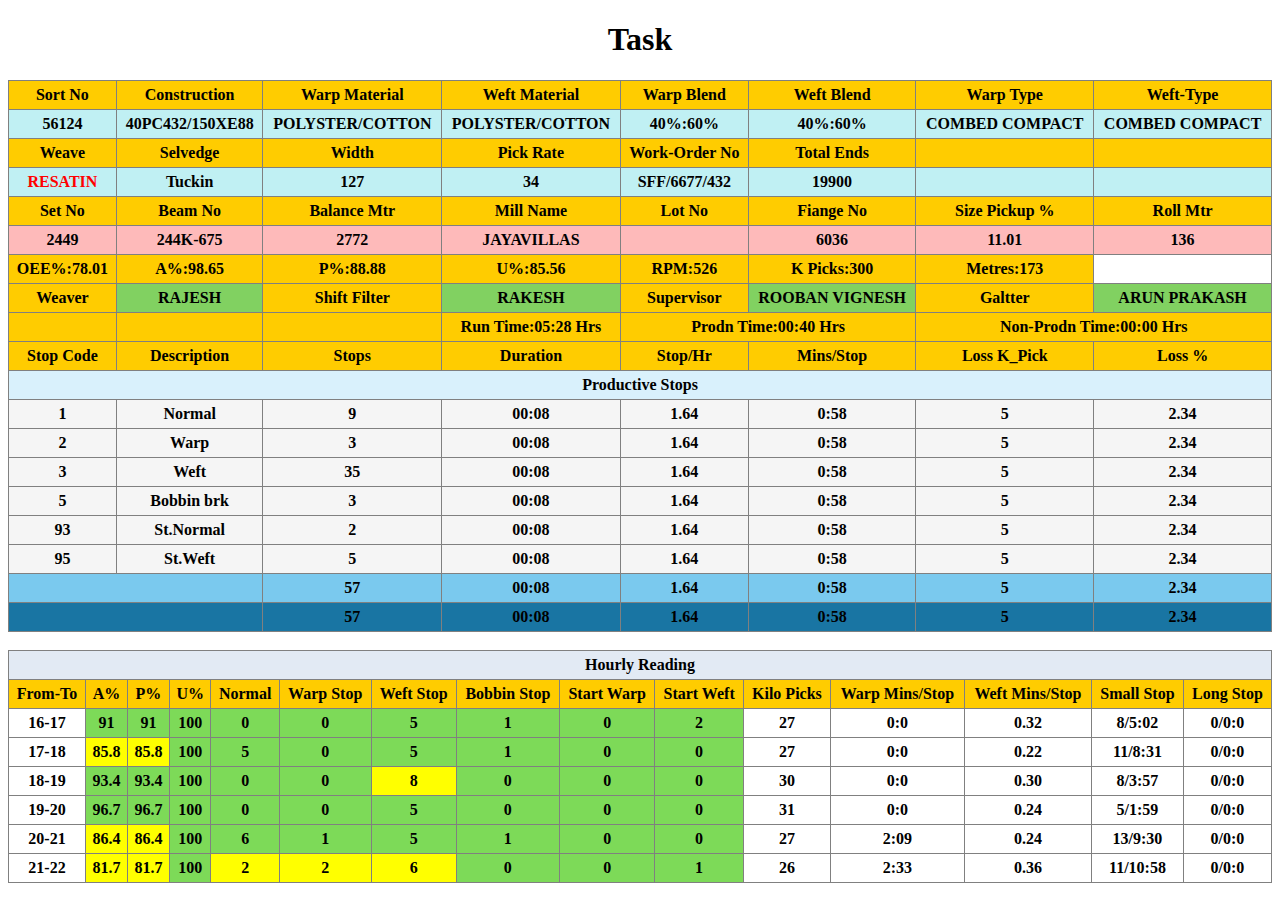
<file: index.html>
<!DOCTYPE html>
<html lang="en">
<head>
    <meta charset="UTF-8">
    <meta name="viewport" content="width=device-width, initial-scale=1.0">
    <title>Task</title>
    <link rel="stylesheet" href="styles.css">
</head>
<body>
    <center>
        <h1>Task</h1>
    </center>
    <table border="1" class="tbl">
        <tr>
            <th>Sort No</th>
            <th>Construction</th>
            <th>Warp Material</th>
            <th>Weft Material</th>
            <th>Warp Blend</th>
            <th>Weft Blend</th>
            <th>Warp Type</th>
            <th>Weft-Type</th>
        </tr>
        <tr class="mv">
            <td>56124</td>
            <td>40PC432/150XE88</td>
            <td>POLYSTER/COTTON</td>
            <td>POLYSTER/COTTON</td>
            <td>40%:60%</td>
            <td>40%:60%</td>
            <td>COMBED COMPACT</td>
            <td>COMBED COMPACT</td>
        </tr>
        <tr></tr>
            <th>Weave</th>
            <th>Selvedge</th>
            <th>Width</th>
            <th>Pick Rate</th>
            <th>Work-Order No</th>
            <th>Total Ends</th>
            <th></th>
            <th></th>
        </tr>
        <tr class="mv">
            <td style="color: red;">RESATIN</td>
            <td>Tuckin</td>
            <td>127</td>
            <td>34</td>
            <td>SFF/6677/432</td>
            <td>19900</td>
            <td></td>
            <td></td>
            
        </tr>
        <tr>
            <th>Set No</th>
            <th>Beam No</th>
            <th>Balance Mtr</th>
            <th>Mill Name</th>
            <th>Lot No</th>
            <th>Fiange No</th>
            <th>Size Pickup %</th>
            <th>Roll Mtr</th>
        </tr>
        <tr id="mv3">
            <td>2449</td>
            <td>244K-675</td>
            <td>2772</td>
            <td>JAYAVILLAS</td>
            <td></td>
            <td>6036</td>
            <td>11.01</td>
            <td>136</td>
            
        </tr>
        <tr>
            <td>OEE%:78.01</td>
            <td>A%:98.65</td>
            <td>P%:88.88</td>
            <td>U%:85.56</td>
            <td>RPM:526</td>
            <td>K Picks:300</td>
            <td>Metres:173</td>
            <td style="background-color: white;"></td>
            
        </tr>
        <tr>
            <th>Weaver</th>
            <td class="empname">RAJESH</td>
            <th>Shift Filter</th>
            <td class="empname">RAKESH</td>
            <th>Supervisor</th>
            <td class="empname">ROOBAN VIGNESH</td>
            <th>Galtter</th>
            <td class="empname">ARUN PRAKASH</td>
            
        </tr>
        <tr>
            <td></td>
            <td></td>
            <td></td>
            <td>Run Time:05:28 Hrs</td>
            <td colspan="2">Prodn Time:00:40 Hrs</td>
            <td colspan="2">Non-Prodn Time:00:00 Hrs</td>
            
            
        </tr>

        <tr>
            <th>Stop Code</th>
            <th>Description</th>
            <th>Stops</th>
            <th>Duration</th>
            <th>Stop/Hr</th>
            <th>Mins/Stop</th>
            <th>Loss K_Pick</th>
            <th>Loss %</th>
        </tr>
        <tr>
            <th colspan="8" id="pd">Productive Stops</th>
        </tr>

        <tr class="pdv">
            <td>1</td>
            <td>Normal</td>
            <td>9</td>
            <td>00:08</td>
            <td>1.64</td>
            <td>0:58</td>
            <td>5</td>
            <td>2.34</td>
            
        </tr>

        <tr class="pdv">
            <td>2</td>
            <td>Warp</td>
            <td>3</td>
            <td>00:08</td>
            <td>1.64</td>
            <td>0:58</td>
            <td>5</td>
            <td>2.34</td>
            
        </tr>

        <tr class="pdv">
            <td>3</td>
            <td>Weft</td>
            <td>35</td>
            <td>00:08</td>
            <td>1.64</td>
            <td>0:58</td>
            <td>5</td>
            <td>2.34</td>
            
        </tr>

        <tr class="pdv">
            <td>5</td>
            <td>Bobbin brk</td>
            <td>3</td>
            <td>00:08</td>
            <td>1.64</td>
            <td>0:58</td>
            <td>5</td>
            <td>2.34</td>
            
        </tr>

        <tr class="pdv">
            <td>93</td>
            <td>St.Normal</td>
            <td>2</td>
            <td>00:08</td>
            <td>1.64</td>
            <td>0:58</td>
            <td>5</td>
            <td>2.34</td>
            
        </tr>
        <tr class="pdv">
            <td>95</td>
            <td>St.Weft</td>
            <td>5</td>
            <td>00:08</td>
            <td>1.64</td>
            <td>0:58</td>
            <td>5</td>
            <td>2.34</td>
            
        </tr>
          
        <tr id="pd7">
            <td colspan="2" ></td>
            <td>57</td>
            <td>00:08</td>
            <td>1.64</td>
            <td>0:58</td>
            <td>5</td>
            <td>2.34</td>
            
        </tr>

        <tr id="pd8">
            <td colspan=2" ></td>
            <td>57</td>
            <td>00:08</td>
            <td>1.64</td>
            <td>0:58</td>
            <td>5</td>
            <td>2.34</td>
            
        </tr>

    </table>
    <br>


    <table border="1" class="tbl-2">
        <colgroup>
            <col span="1" style="background-color: white;">
            <col span="9" style="background-color:#7DDA58;">
        </colgroup>
        <tr>
            <th colspan="15" id="hr">Hourly Reading</th>
        </tr>
        <tr class="header2">
            <th>From-To</th>
            <th>A%</th>
            <th>P%</th>
            <th>U%</th>
            <th>Normal</th>
            <th>Warp Stop</th>
            <th>Weft Stop</th>
            <th>Bobbin Stop</th>
            <th>Start Warp</th>
            <th>Start Weft</th>
            <th>Kilo Picks</th>
            <th>Warp Mins/Stop</th>
            <th>Weft Mins/Stop</th>
            <th>Small Stop</th>
            <th>Long Stop</th>
        </tr>

        <tr>
            <td>16-17</td>
            <td>91</td>
            <td>91</td>
            <td>100</td>
            <td>0</td>
            <td>0</td>
            <td>5</td>
            <td>1</td>
            <td>0</td>
            <td>2</td>
            <td>27</td>
            <td>0:0</td>
            <td>0.32</td>
            <td>8/5:02</td>
            <td>0/0:0</td>
        </tr>
        
        <tr>
            <td>17-18</td>
            <td class="hrv">85.8</td>
            <td class="hrv">85.8</td>
            <td>100</td>
            <td>5</td>
            <td>0</td>
            <td>5</td>
            <td>1</td>
            <td>0</td>
            <td>0</td>
            <td>27</td>
            <td>0:0</td>
            <td>0.22</td>
            <td>11/8:31</td>
            <td>0/0:0</td>
        </tr>
        
        <tr>
            <td>18-19</td>
            <td>93.4</td>
            <td>93.4</td>
            <td>100</td>
            <td>0</td>
            <td>0</td>
            <td class="hrv">8</td>
            <td>0</td>
            <td>0</td>
            <td>0</td>
            <td>30</td>
            <td>0:0</td>
            <td>0.30</td>
            <td>8/3:57</td>
            <td>0/0:0</td>
        </tr>
        
        <tr>
            <td>19-20</td>
            <td>96.7</td>
            <td>96.7</td>
            <td>100</td>
            <td>0</td>
            <td>0</td>
            <td>5</td>
            <td>0</td>
            <td>0</td>
            <td>0</td>
            <td>31</td>
            <td>0:0</td>
            <td>0.24</td>
            <td>5/1:59</td>
            <td>0/0:0</td>
        </tr>
        
        <tr>
            <td>20-21</td>
            <td class="hrv">86.4</td>
            <td class="hrv">86.4</td>
            <td>100</td>
            <td>6</td>
            <td>1</td>
            <td>5</td>
            <td>1</td>
            <td>0</td>
            <td>0</td>
            <td>27</td>
            <td>2:09</td>
            <td>0.24</td>
            <td>13/9:30</td>
            <td>0/0:0</td>
        </tr>
        
        <tr>
            <td>21-22</td>
            <td class="hrv">81.7</td>
            <td class="hrv">81.7</td>
            <td>100</td>
            <td class="hrv">2</td>
            <td class="hrv">2</td>
            <td class="hrv">6</td>
            <td>0</td>
            <td>0</td>
            <td>1</td>
            <td>26</td>
            <td>2:33</td>
            <td>0.36</td>
            <td>11/10:58</td>
            <td>0/0:0</td>
        </tr>
    </table>
</body>
</html>
</file>
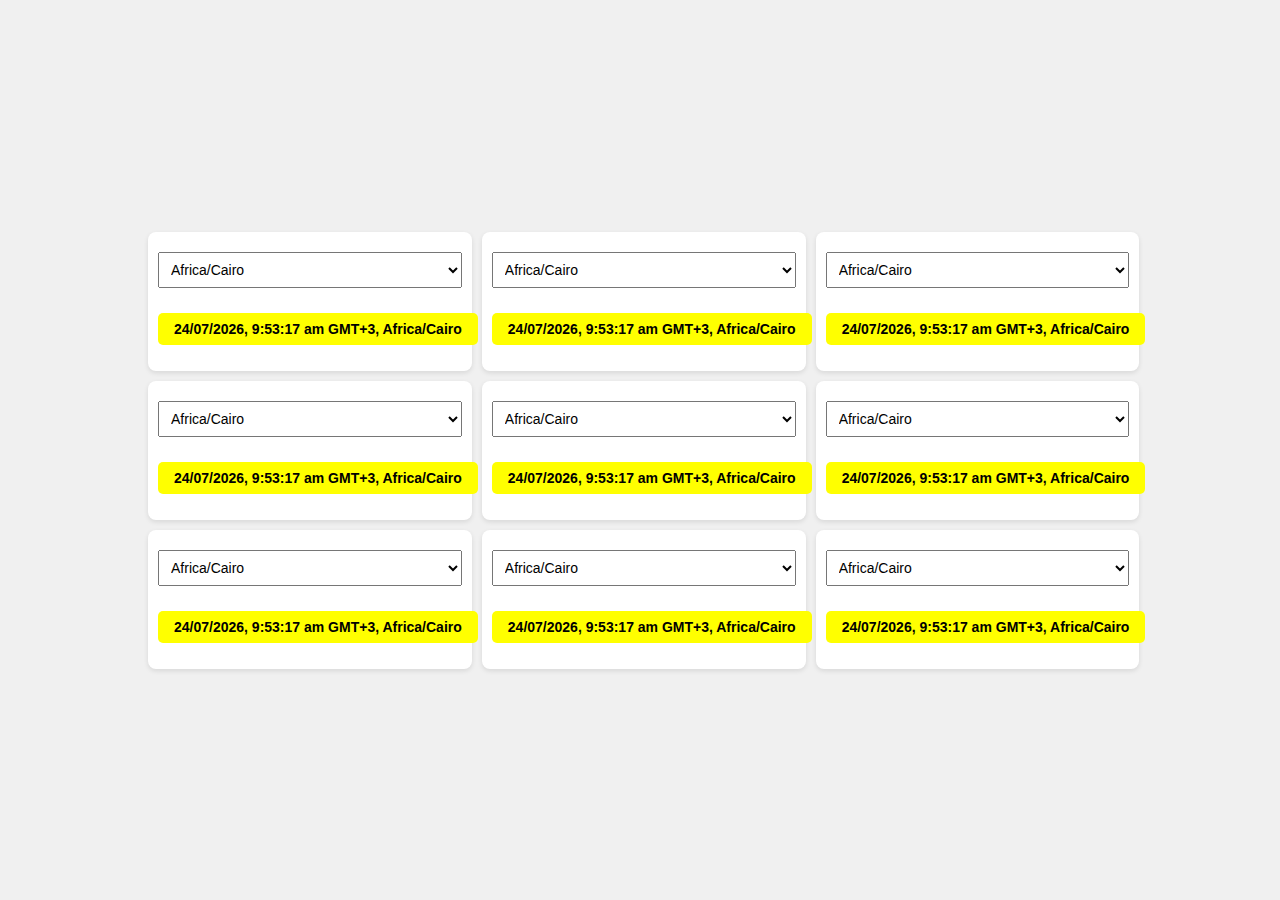
<file: full page.html>
<html>
<head>
    <style>
        /* Full-page grid layout for 9 dropdowns */
        body {
            margin: 0;
            padding: 0;
            display: flex;
            justify-content: center;
            align-items: center;
            height: 100vh;
            background-color: #f0f0f0;
            font-family: Arial, sans-serif;
        }
        .grid-container {
            display: grid;
            grid-template-columns: repeat(3, 1fr);
            grid-gap: 10px; /* Reduced gap between the grid items */
            padding: 20px;
            width: 80%; /* Adjusted width to fit everything neatly */
            box-sizing: border-box;
        }
        .grid-item {
            background-color: #fff;
            padding: 10px; /* Reduced padding for better fitting */
            box-shadow: 0 2px 5px rgba(0, 0, 0, 0.1);
            border-radius: 8px;
            text-align: center;
        }
        select {
            width: 100%;
            padding: 8px; /* Reduced padding */
            font-size: 14px; /* Reduced font size */
            margin-top: 10px;
            margin-bottom: 15px; /* Adds space below the dropdown */
        }
        .time-display {
            margin-top: 10px;
            font-size: 14px; /* Reduced font size */
            font-weight: bold;
            background-color: #FFFF00;
            padding: 8px; /* Reduced padding */
            border-radius: 5px;
            white-space: nowrap; /* Prevents the time from breaking onto multiple lines */
            overflow: hidden; /* Ensures content doesn't overflow */
            text-overflow: ellipsis; /* Adds '...' if content is too long */
            display: block; /* Forces the time display to occupy its own line */
            width: 100%; /* Ensures it takes up full width of the container */
        }
    </style>
</head>
<body>
    <div class="grid-container">
        <!-- First column -->
        <div class="grid-item">
            <form method="post" name="f1">
                <select name="tz1" onChange="disp_TZ1()"></select>
                <span id='ct1' class="time-display">Select Time Zone 1</span>
            </form>
        </div>
        <div class="grid-item">
            <form method="post" name="f2">
                <select name="tz2" onChange="disp_TZ2()"></select>
                <span id='ct2' class="time-display">Select Time Zone 2</span>
            </form>
        </div>
        <div class="grid-item">
            <form method="post" name="f3">
                <select name="tz3" onChange="disp_TZ3()"></select>
                <span id='ct3' class="time-display">Select Time Zone 3</span>
            </form>
        </div>

        <!-- Second column -->
        <div class="grid-item">
            <form method="post" name="f4">
                <select name="tz4" onChange="disp_TZ4()"></select>
                <span id='ct4' class="time-display">Select Time Zone 4</span>
            </form>
        </div>
        <div class="grid-item">
            <form method="post" name="f5">
                <select name="tz5" onChange="disp_TZ5()"></select>
                <span id='ct5' class="time-display">Select Time Zone 5</span>
            </form>
        </div>
        <div class="grid-item">
            <form method="post" name="f6">
                <select name="tz6" onChange="disp_TZ6()"></select>
                <span id='ct6' class="time-display">Select Time Zone 6</span>
            </form>
        </div>

        <!-- Third column -->
        <div class="grid-item">
            <form method="post" name="f7">
                <select name="tz7" onChange="disp_TZ7()"></select>
                <span id='ct7' class="time-display">Select Time Zone 7</span>
            </form>
        </div>
        <div class="grid-item">
            <form method="post" name="f8">
                <select name="tz8" onChange="disp_TZ8()"></select>
                <span id='ct8' class="time-display">Select Time Zone 8</span>
            </form>
        </div>
        <div class="grid-item">
            <form method="post" name="f9">
                <select name="tz9" onChange="disp_TZ9()"></select>
                <span id='ct9' class="time-display">Select Time Zone 9</span>
            </form>
        </div>
    </div>

    <script>
        var my_timezones = [
            // List of time zones (few examples included)
            'Africa/Cairo', 'Asia/Kolkata', 'Asia/Tokyo', 'America/New_York', 'Europe/London', 'America/Chicago',
            'America/Los_Angeles', 'Australia/Sydney', 'Europe/Berlin', 'Europe/Paris'
        ];

        // Function to populate all dropdowns with timezones
        function populateTimezones() {
            for (var i = 0; i < my_timezones.length; i++) {
                addOption(document.f1.tz1, my_timezones[i], my_timezones[i]);
                addOption(document.f2.tz2, my_timezones[i], my_timezones[i]);
                addOption(document.f3.tz3, my_timezones[i], my_timezones[i]);
                addOption(document.f4.tz4, my_timezones[i], my_timezones[i]);
                addOption(document.f5.tz5, my_timezones[i], my_timezones[i]);
                addOption(document.f6.tz6, my_timezones[i], my_timezones[i]);
                addOption(document.f7.tz7, my_timezones[i], my_timezones[i]);
                addOption(document.f8.tz8, my_timezones[i], my_timezones[i]);
                addOption(document.f9.tz9, my_timezones[i], my_timezones[i]);
            }
        }

        // Add options to the select boxes
        function addOption(selectbox, text, value) {
            var optn = document.createElement("OPTION");
            optn.text = text;
            optn.value = value;
            selectbox.options.add(optn);
        }

        // Display time for each time zone
        function disp_TZ1() { displayTime('ct1', document.f1.tz1); }
        function disp_TZ2() { displayTime('ct2', document.f2.tz2); }
        function disp_TZ3() { displayTime('ct3', document.f3.tz3); }
        function disp_TZ4() { displayTime('ct4', document.f4.tz4); }
        function disp_TZ5() { displayTime('ct5', document.f5.tz5); }
        function disp_TZ6() { displayTime('ct6', document.f6.tz6); }
        function disp_TZ7() { displayTime('ct7', document.f7.tz7); }
        function disp_TZ8() { displayTime('ct8', document.f8.tz8); }
        function disp_TZ9() { displayTime('ct9', document.f9.tz9); }

        // Function to display the time for a given time zone
        function displayTime(elementId, selectElement) {
            var tz = selectElement.options[selectElement.selectedIndex].value;
            var str = new Date().toLocaleString("en-NZ", { timeZone: tz, timeZoneName: "short" });
            document.getElementById(elementId).innerHTML = str + ", " + tz;
            setTimeout(function() { displayTime(elementId, selectElement); }, 1000); // Refresh every second
        }

        // Populate dropdowns and display initial time
        populateTimezones();
        disp_TZ1(); disp_TZ2(); disp_TZ3(); disp_TZ4(); disp_TZ5(); disp_TZ6();
        disp_TZ7(); disp_TZ8(); disp_TZ9();
    </script>
</body>
</html>
</file>
<file: styles.css>
.tbl{
    border-collapse: collapse;
    width: 100%;
    background-color:rgb(255, 204, 0);
}

tr{
    text-align: center;
}
th,td{
    padding: 5px;
    font-weight: bold;
}
.tbl-2{
    border-collapse: collapse;
    width: 100%;
    
}
.tbl-3{
    border-collapse: collapse;
    width: 100%;
}
.header2{
    background-color:rgb(255, 204, 0);
  }
  #pd{
    background-color:#d9f1fc ;
  }
  .pdv{
    background-color: whitesmoke;
  }
  #pd7{
    background-color: #7ac9ee;
  }
  #pd8{
    background-color: #1975a3;
  }
  
  .empname{
    background-color: #81D161;
  }
  #mv3{
    background-color: #FEBABA;
  }
  .mv{
    background-color: #c0f0f3;
  }
  #hr{
    background-color: #E2EAF4;
  }
  .hrv{
    background-color: yellow;
  }
</file>
